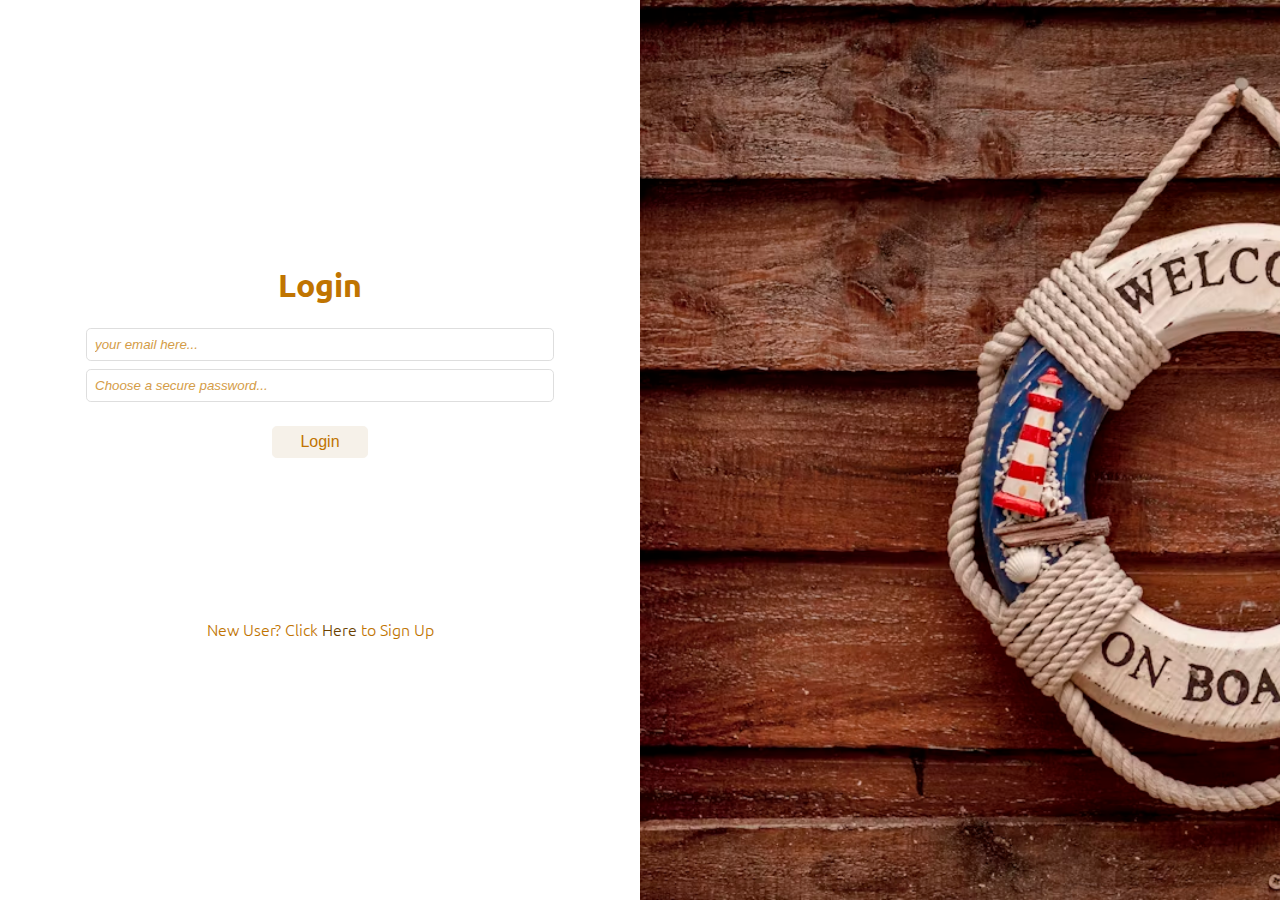
<file: index.html>
<!DOCTYPE html>
<html lang="en">
	<head>
		<meta charset="UTF-8" />
		<meta name="viewport" content="width=device-width, initial-scale=1.0" />
		<link rel="stylesheet" href="assets/style.css" />
		<link rel="preconnect" href="https://fonts.googleapis.com" />
		<link rel="preconnect" href="https://fonts.gstatic.com" crossorigin />
		<link
			href="https://fonts.googleapis.com/css2?family=Sour+Gummy:wght@303&family=Ubuntu:wght@400;500;700&display=swap"
			rel="stylesheet" />

		<link
			rel="stylesheet"
			href="https://cdnjs.cloudflare.com/ajax/libs/font-awesome/6.4.2/css/all.min.css" />

		<title>Task Manager App</title>
	</head>
	<body>
		<p id="alertText"></p>
		<p id="alertTextSuccess"></p>
		<div class="container">
			<div class="form-control">
				<div id="searchBar">
					<button><i class="fa-solid fa-search"></i></button>
					<input id="searchInput" placeholder="Search" />
				</div>
				<h3 id="add-task">Add Tasks</h3>
				<form class="form-handle" id="userForm">
					<input
						type="text"
						name="title"
						placeholder="Title: Eg: my tasks"
						required />
					<input
						type="description"
						name="description"
						required
						placeholder="Description" />
					<select id="priority" name="priority" required>
						<option value="" disabled selected>Priority: Choose option</option>
						<option value="low">Low</option>
						<option value="medium">Medium</option>
						<option value="high">High</option>
					</select>
					<input type="date" name="deadline" required placeholder="Deadline" />
					<button id="handleSubmit" class="submit-btn" type="submit">
						Submit
					</button>
				</form>
				<div class="filter-section">
					<h3>Priorities</h3>
					<div class="filter-btns">
						<button id="low">Low</button>
						<button id="medium">Medium</button>
						<button id="high">High</button>
					</div>
				</div>
				<button class="sign-out">
					Sign Out <i class="fa-solid fa-sign-out"></i>
				</button>
			</div>
			<div class="display-tasks">
				<h1>
					Tasks List :
					<span id="taskSize"></span>
				</h1>
				<div id="taskList"></div>
			</div>
			<div id="edit-frame"></div>
			<div class="edit" id="promptEdit"></div>
		</div>
	</body>
	<script src="app.js"></script>
</html>
</file>
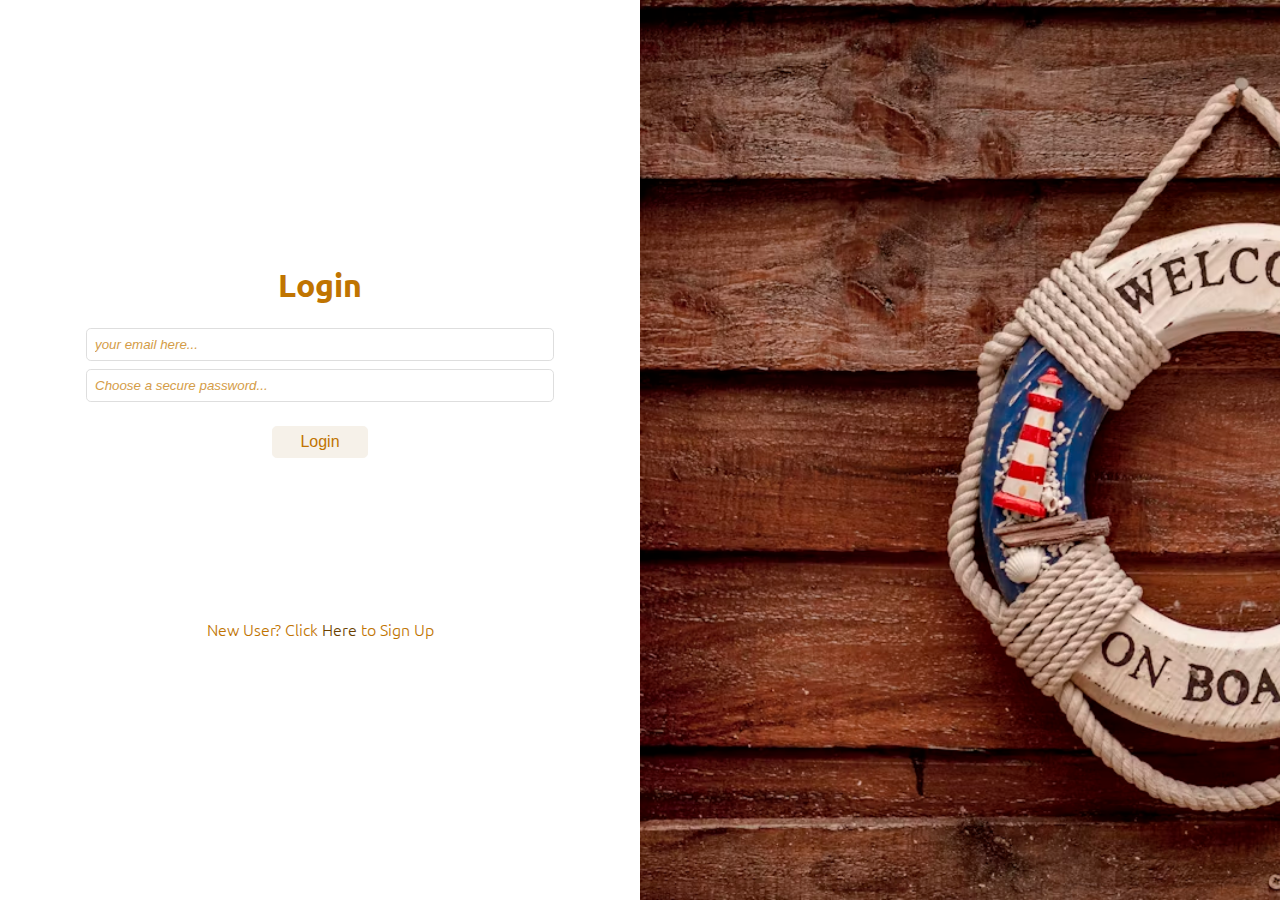
<file: login.html>
<!DOCTYPE html>
<html lang="en">
	<head>
		<meta charset="UTF-8" />
		<meta name="viewport" content="width=device-width, initial-scale=1.0" />
		<link rel="stylesheet" href="assets/style.css" />
		<link rel="preconnect" href="https://fonts.googleapis.com" />
		<link rel="preconnect" href="https://fonts.gstatic.com" crossorigin />
		<link
			href="https://fonts.googleapis.com/css2?family=Sour+Gummy:wght@303&family=Ubuntu:wght@400;500;700&display=swap"
			rel="stylesheet" />

		<link
			rel="stylesheet"
			href="https://cdnjs.cloudflare.com/ajax/libs/font-awesome/6.4.2/css/all.min.css" />
		<title>Login Page</title>
	</head>
	<body>
		<p id="alertText"></p>
		<p id="alertTextSuccess"></p>
		<div class="login-body">
			<div class="text-part">
				<h1 class="login-header">Login</h1>
				<form id="login-form">
					<input
						name="email"
						class="auth-input"
						type="email"
						placeholder="your email here..." />
					<input
						name="password"
						class="auth-input"
						type="password"
						placeholder="Choose a secure password..." />
					<button class="auth-btn">Login</button>
				</form>
				<p class="auth-bottom">
					New User? Click <a href="register.html">Here</a> to Sign Up
				</p>
			</div>
			<div class="img-part"><img src="assets/imgs/welcome.avif" alt="" /></div>
		</div>
		<script src="app.js"></script>
	</body>
</html>
</file>
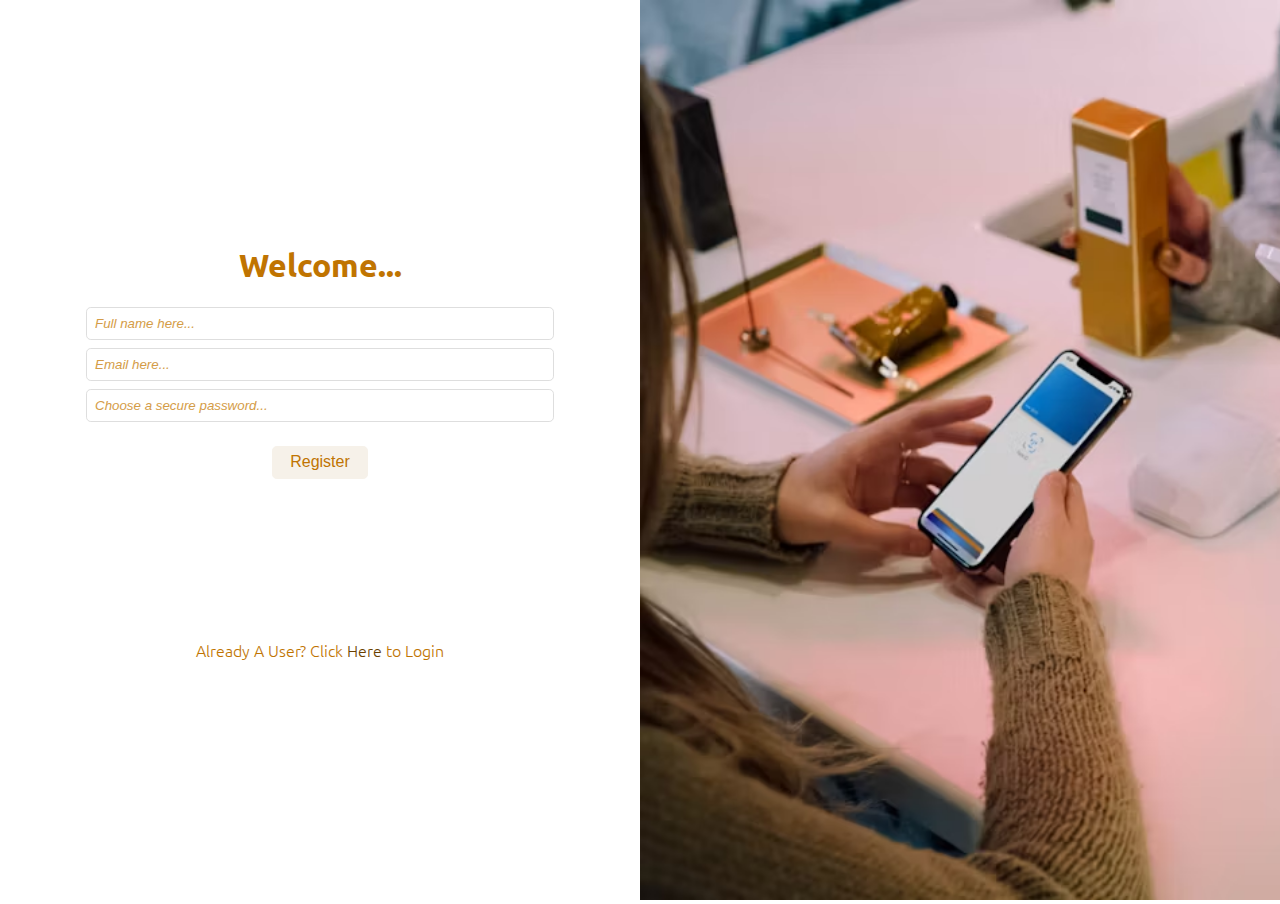
<file: register.html>
<!DOCTYPE html>
<html lang="en">
	<head>
		<meta charset="UTF-8" />
		<meta name="viewport" content="width=device-width, initial-scale=1.0" />
		<link rel="stylesheet" href="assets/style.css" />
		<link rel="preconnect" href="https://fonts.googleapis.com" />
		<link rel="preconnect" href="https://fonts.gstatic.com" crossorigin />
		<link
			href="https://fonts.googleapis.com/css2?family=Sour+Gummy:wght@303&family=Ubuntu:wght@400;500;700&display=swap"
			rel="stylesheet" />

		<link
			rel="stylesheet"
			href="https://cdnjs.cloudflare.com/ajax/libs/font-awesome/6.4.2/css/all.min.css" />
		<title>Register Page</title>
	</head>
	<body>
		<p id="alertText"></p>
		<p id="alertTextSuccess"></p>
		<div class="register-body">
			<div class="text-part">
				<h1 class="register-header">Welcome...</h1>
				<form id="register-form" action="submit">
					<input
						name="name"
						class="auth-input"
						type="text"
						placeholder="Full name here..." />
					<input
						name="email"
						class="auth-input"
						type="email"
						placeholder="Email here..." />
					<input
						name="password"
						class="auth-input"
						type="password"
						placeholder="Choose a secure password..." />
					<button class="auth-btn">Register</button>
				</form>
				<p class="auth-bottom">
					Already A User? Click <a href="login.html">Here</a> to Login
				</p>
			</div>
			<div class="img-part"><img src="assets/imgs/register.avif" alt="" /></div>
		</div>
		<script src="app.js"></script>
	</body>
</html>
</file>
<file: assets/style.css>
@import url('https://fonts.googleapis.com/css2?family=Comfortaa:wght@300&family=Montserrat:wght@300&family=Oswald:wght@500&family=Poppins:wght@400;500;600&family=Quicksand:wght@300&display=swap');

body {
	margin: 0;
	padding: 0;
	font-family: 'Ubuntu', sans-serif;
	font-weight: 200;
	font-style: normal;
	overflow: hidden;
	cursor: pointer;
}

#alertText {
	position: fixed;
	top: 10;
	left: 50%;
	transform: translate(-50%);
	background: #fd3d47;
	color: #fff;
	padding: 0.5rem;
}

#alertTextSuccess {
	position: fixed;
	top: 12;
	left: 50%;
	transform: translate(-50%);
	background: #59d193;
	color: #fff;
	padding: 0.5rem;
}

.container {
	display: flex;
	max-width: 1920px;
}

#searchBar {
	display: flex;
}

#searchBar button {
	border: none;
}

#searchBar button i {
	color: #8b8b8b;
}

#searchBar input {
	border: none;
	padding: 0.3rem;
	background: #d0d0d0;
	border-radius: 0.3rem;
	width: 100%;
}

.form-control {
	width: 15%;
	background: #f2f2f2;
	padding: 2rem;
	height: 100vh;
}

.form-control > h3 {
	text-align: center;
}

form > select,
form > input,
form > textarea {
	border: 0.1rem solid #dedede;
	padding: 0.5rem;
	margin-bottom: 0.5rem;
	border-radius: 0.3rem;
}

.submit-btn {
	padding: 0.5rem;
	border-radius: 0.2rem;
	width: 8rem;
	border: #8c8c8c;
	background: #8c8c8c;
	margin-top: 0.5rem;
	transition: 0.5s all ease;
}

.submit-btn:hover {
	background: #606060;
	color: #fff;
}

.empty-task {
	text-align: center;
}

.display-tasks {
	padding: 0 2rem;
	width: 60%;
}

.filter-section {
	margin-top: 3rem;
}

.filter-btns {
	display: flex;
}

.filter-btns button {
	padding: 0.3rem;
	width: 3.8rem;
	margin: 0.2rem;
	border-radius: 0.3rem;
	border: none;
}

#low {
	background: #ffb5b9;
}

#medium {
	background: #ffd596;
}

#high {
	background: #a9ffe4;
}

#taskList {
	overflow-y: scroll;
	height: 90vh;
}

#taskList {
	scrollbar-width: large;
	scrollbar-color: transparent transparent;
}

#taskList:hover {
	scrollbar-color: #dedede transparent;
}

#add-task {
	text-align: start;
}

.task-container {
	padding: 0 1rem;
	font-size: 0.8rem;
	display: flex;
	justify-content: space-between;
	align-items: center;
	border-radius: 0.3rem;
	border-bottom: 0.1rem solid #dedede;
	transition: all 0.5s ease;
}

.task-container:hover {
	background: #f2f2f2;
}
.task-container:hover .task-btn {
	display: block;
}

.task-btn {
	padding-left: 0.5rem;
	display: none;
}

.task-list span {
	font-size: 1rem;
	font-weight: 500;
}

.delete-btn {
	border: none;
	color: #fd3d47;
	transition: all 0.5s ease;
}

.delete-btn:hover {
	font-size: 1.2rem;
}

.edit-btn {
	border: none;
	color: #ffc629;
	transition: all 0.5s ease;
}

.edit-btn:hover {
	font-size: 1.4rem;
}

.edit-task-btn {
	padding-left: 0.5rem;
	position: fixed;
	bottom: 0;
	padding-bottom: 2rem;
	align-self: center;
}

#cancel-edit-btn {
	padding: 0.5rem;
	border-radius: 0.2rem;
	width: 8rem;
	border: #8c8c8c;
	margin-right: 1rem;
	transition: 0.5s all ease;
}

#cancel-edit-btn:hover {
	background: #d0d0d0;
}

#save-edit-btn {
	padding: 0.5rem;
	border-radius: 0.2rem;
	width: 8rem;
	margin-left: 1rem;
	border: #ffc72c;
	background: #ffc72c;
	transition: 0.5s all ease;
}

#save-edit-btn:hover {
	background: #c39823;
}

.desc {
	padding: 0.2rem;
}

.register-body,
.login-body {
	display: flex;
	justify-content: space-between;
}

.text-part {
	display: flex;
	flex-direction: column;
	align-items: center;
	margin: auto;
}

.text-part h1 {
	text-align: center;
	color: #c07401;
}

form {
	display: flex;
	flex-direction: column;
}

.auth-input {
	min-width: 50vh;
	margin-bottom: 0.5rem;
	font-weight: 800;
	color: #c07401;
}

.auth-input:focus {
	border: #c07401;
}

.auth-input::placeholder {
	font-weight: 100;
	color: #d49c47;
	font-style: oblique;
}

.auth-btn {
	width: 6rem;
	padding: 0.4rem;
	border-radius: 0.3rem;
	align-self: center;
	font-size: 1rem;
	margin-top: 1rem;
	color: #c07401;
	background: #f6f1e9;
	border: 0.1rem solid #f6f1e9;
	transition: all 0.5s ease;
}

.auth-btn:hover {
	background: #c07401;
	color: #fff;
}

.img-part {
	height: 100vh;
	max-width: 50%;
}
.img-part img {
	height: 100%;
}

.auth-bottom {
	padding-top: 9rem;
	color: #c07401;
}

.auth-bottom a {
	text-decoration: none;
	color: #6a3f00;
	transition: all 0.5s ease;
}

.auth-bottom a:hover {
	color: #ff3700;
}

@media screen and (max-width: 1350px) {
	#cancel-edit-btn,
	#save-edit-btn {
		align-self: center;
		margin: 1rem 0;
	}
}

@media screen and (max-width: 770px) {
	.login-body {
		display: block;
	}
	img {
		display: none;
	}
	.form-control {
		width: 30%;
		padding: 0.5rem;
	}
	form > select,
	form > input,
	form > textarea {
		margin: 0.1rem 0;
	}

	.submit-btn {
		width: 5rem;
		font-size: 0.8rem;
	}
	.filter-btns {
		flex-direction: column;
	}
	.edit-task-btn {
		display: flex;
		flex-direction: column;
	}
	#cancel-edit-btn,
	#save-edit-btn {
		align-self: center;
		margin: 1rem 0;
	}
	#edit-frame {
		position: fixed;
		width: 85%;
		height: 100vh;
	}
	.delete-btn:hover,
	.edit-btn:hover {
		font-size: 0.8rem;
	}
	.delete-btn,
	.edit-btn {
		transition: none;
	}
	.display-tasks {
		padding: 0 0.2rem;
	}
	.display-tasks h1 {
		font-size: 1.4rem;
	}
	.task-container {
		padding: 0.5rem;
	}
	.task-btn {
		display: block;
	}
	.task-container {
		display: inline-block;
	}
}

.sign-out {
	position: fixed;
	bottom: 0;
	margin-bottom: 2rem;
	border: transparent;
	margin-right: 2rem;
	font-weight: 550;
}

.sign-out i {
	padding-left: 0.5rem;
	transition: all 0.5s ease;
}

.sign-out:hover i,
.sign-out i:hover {
	padding-left: 1.2rem;
}

#edit-frame {
	background: #dedede;
	min-width: 20%;
	padding: 2rem;
}
</file>
